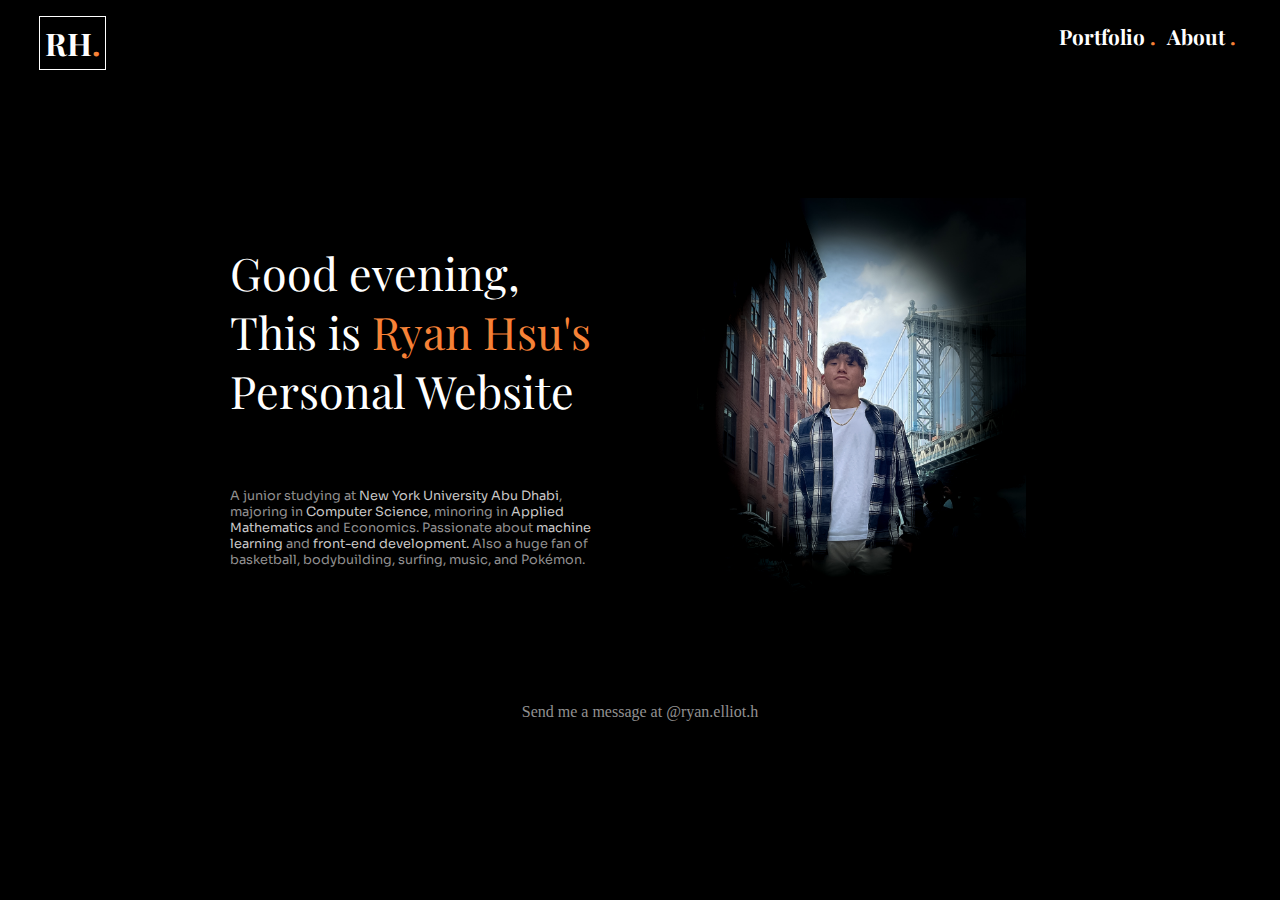
<file: index.html>
<!DOCTYPE html>
<head>
    <meta charset="utf-8">
    <title>Ryan Hsu</title>
    <meta name="viewport" content="width=device-width, initial-scale=1.0">
    <link rel="stylesheet" href="main.css">
    <style>
        @import url('https://fonts.googleapis.com/css2?family=Baloo+2&family=Courgette&family=DM+Serif+Display&family=PT+Sans+Caption&family=Playfair+Display:wght@500&family=Sora&display=swap');
    </style>
</head>
<body>
    <nav>
        <h1><a id="icon" href="index.html">RH<span class="orange">.</span></a></h1>
        <h1><a href="portfolio.html">Portfolio <span class="orange">.</span></a></h1>
        <h1><a href="about.html">About <span class="orange">.</span></a></h1>
    </nav>

    <main>
        <text class="home">
            <p id="welcome">
                <span id="greeting">Hello,</span><br>
                This is <span id="name">Ryan Hsu's</span><br>
                Personal Website
            </p>
            <p id="intro">
                A junior studying at <span class="highlight">New York University Abu Dhabi</span>, majoring in 
                <span class="highlight">Computer Science</span>, minoring in <span class="highlight">Applied 
                Mathematics</span> and Economics. Passionate about <span class="highlight">machine learning</span> and
                <span class="highlight">front-end development.</span> Also a huge fan of basketball, bodybuilding, surfing, music, and Pokémon.
            </p>
        </text>
        <img class="home" src="images/dumbo.jpg" alt="Ryan at DUMBO" width="80%" height="auto" 
        srcset="images/dumbo.jpg 553w, images/dumbo-2x.jpg 1105w" sizes="(max-width: 553px) 553px, (min-width: 554) 1105px"/>
    </main>

    <footer>
        Send me a message at <a style="color: #929191;" href="https://www.instagram.com/ryan.elliot.h/">@ryan.elliot.h</a>
    </footer>
    <script src="main.js"></script>
</body>
</file>
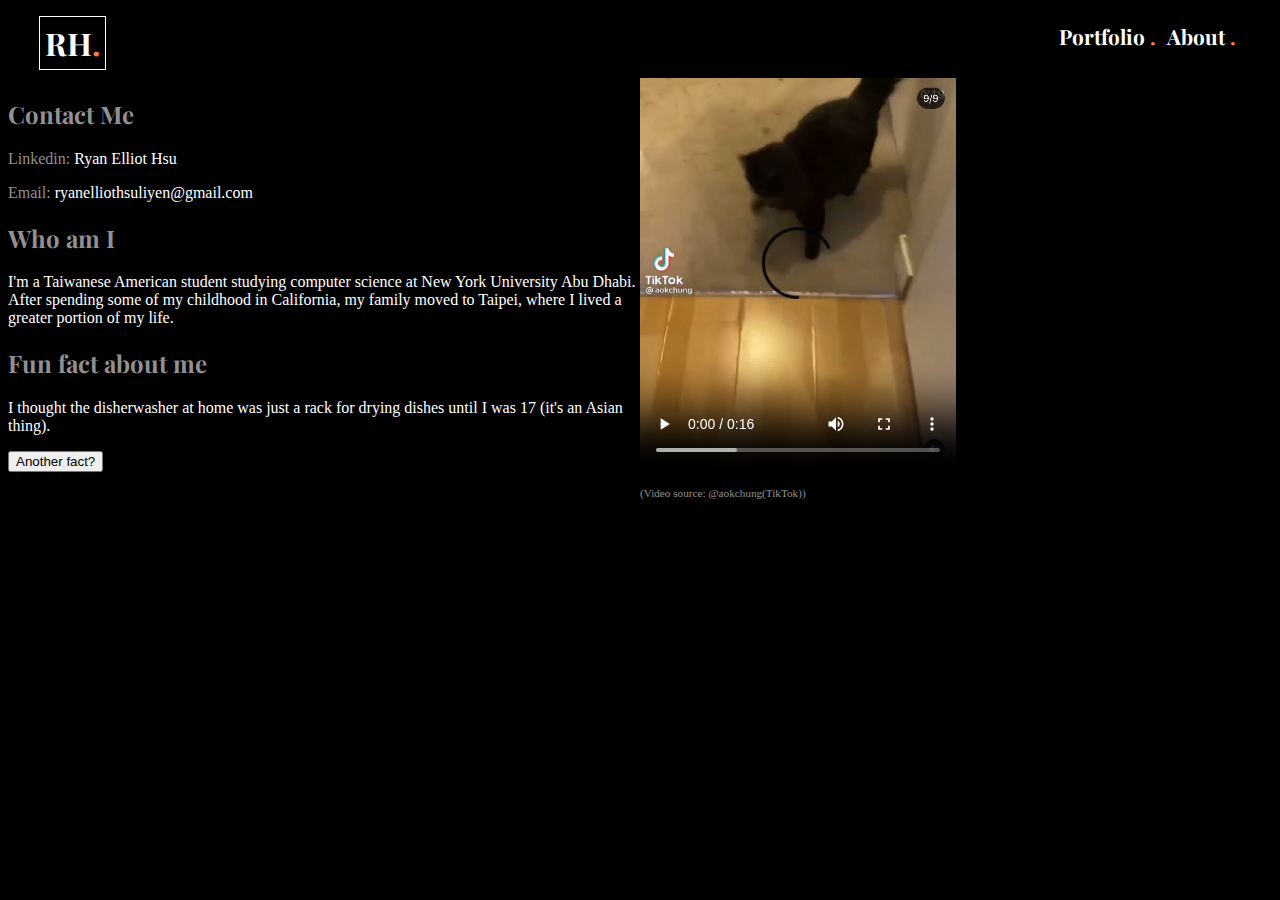
<file: about.html>
<!DOCTYPE html>
<head>
    <meta charset="utf-8">
    <title>Ryan Hsu | About.</title>
    <meta name="viewport" content="width=device-width, initial-scale=1.0">
    <link rel="stylesheet" href="main.css">
    <style>
        @import url('https://fonts.googleapis.com/css2?family=Baloo+2&family=Courgette&family=DM+Serif+Display&family=PT+Sans+Caption&family=Playfair+Display:wght@500&family=Sora&display=swap');
    </style>
</head>
<body>
    <nav>
        <h1><a id="icon" href="index.html">RH<span class="orange">.</span></a></h1>
        <h1><a href="portfolio.html">Portfolio <span class="orange">.</span></a></h1>
        <h1><a href="about.html">About <span class="orange">.</span></a></h1>
    </nav>
    <div class="row">
        <div>
            <h2>Contact Me</h2>
            <p class="contacts">Linkedin: <a href="https://www.linkedin.com/in/ryan-hsu-721879207/">Ryan Elliot Hsu</a></p>
            <p class="contacts">Email: <a href="mailto: ryanelliothsuliyen@gmail.com">ryanelliothsuliyen@gmail.com</a></p>
            <h2>Who am I</h2>
            <p style="color: white;">
                I'm a Taiwanese American student studying computer science at New York University Abu Dhabi. After spending some of
                my childhood in California, my family moved to Taipei, where I lived a greater portion of my life. 
            </p>
            <h2>Fun fact about me</h2>
            <p id="funfact" style="color: white;">I thought the disherwasher at home was just a rack for drying dishes until I was 17 (it's an Asian thing).</p>
            <button type="button">Another fact?</button>
        </div>
        <div>
            <video src="images/cat.mp4" width=50% height=auto controls>
                <p>Your browswer could not play this video.</p>
            </video>
            <p class="source">(Video source: @aokchung(TikTok))</p>
        </div>
    </div>
    <script src="about.js"></script>
</body>
</file>
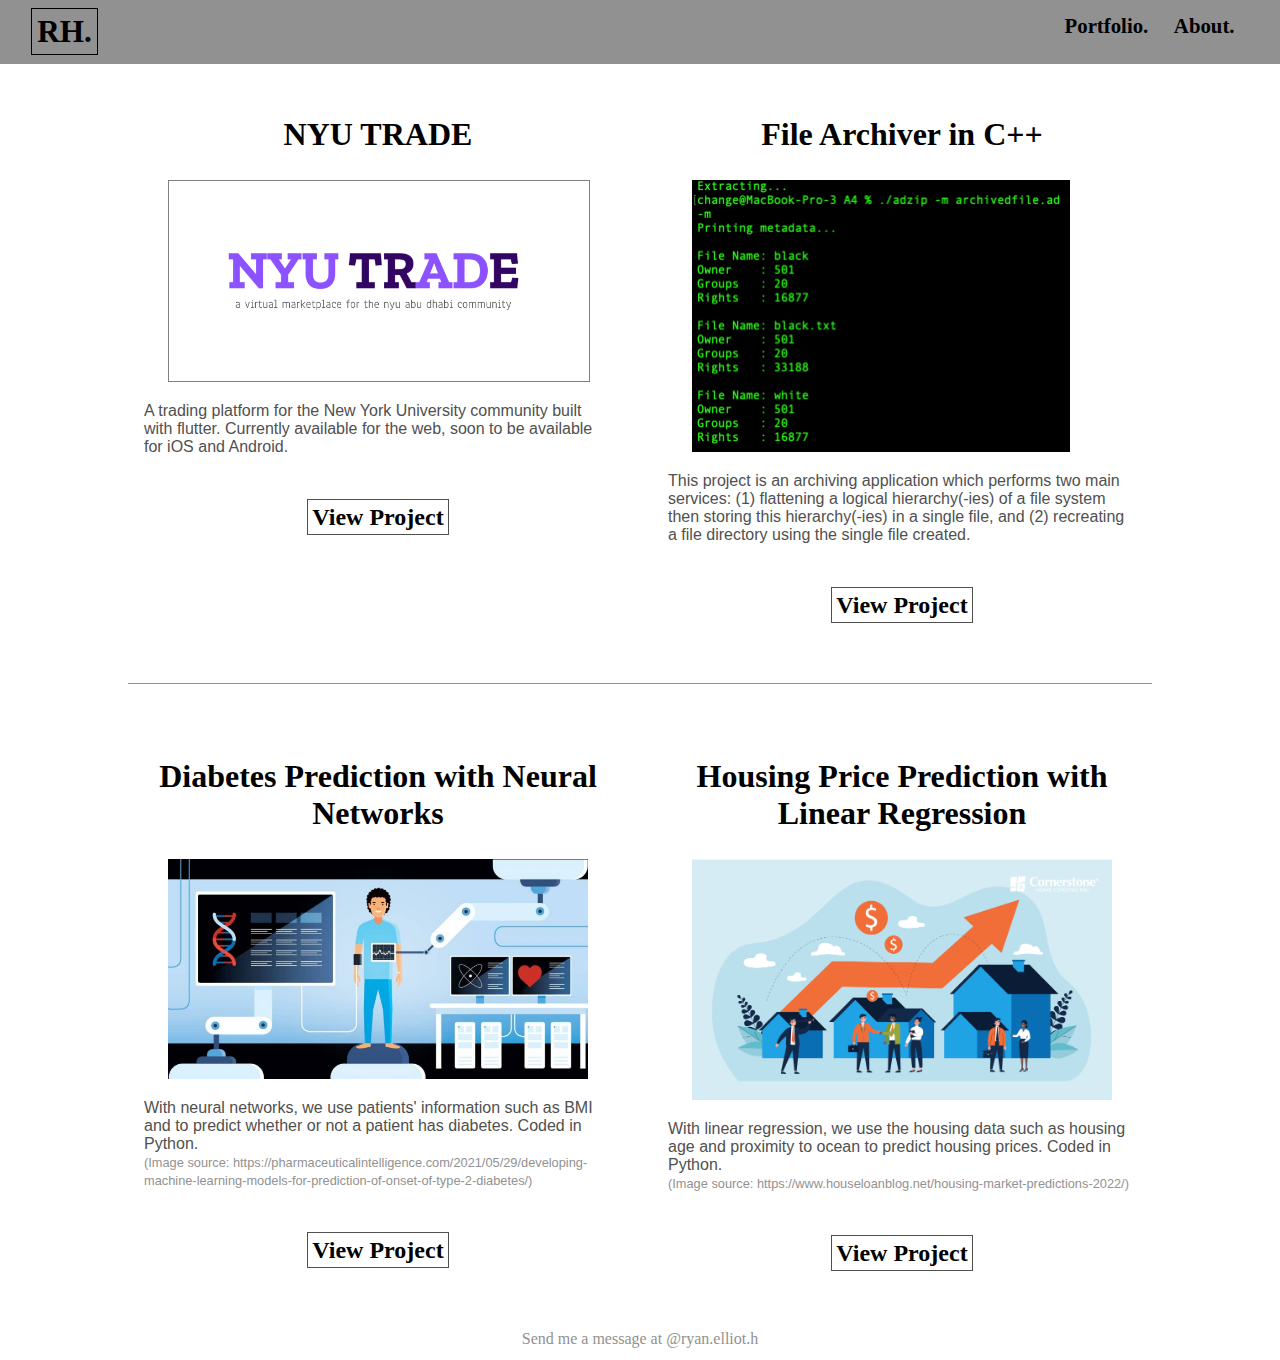
<file: portfolio.html>
<!DOCTYPE html>
<head>
    <meta charset="utf-8">
    <title>Ryan Hsu | Portfolio.</title>
    <meta name="viewport" content="width=device-width, initial-scale=1.0">
    <link rel="stylesheet" href="portfolio.css">
</head>
<body>
    <nav>
        <h1><a id="icon" href="index.html">RH.</a></h1> <!--placeholder-->
        <h1><a href="portfolio.html">Portfolio.</a></h1>
        <h1><a href="about.html">About.</a></h1>
    </nav>

    <div id="container">
        <div class="row">
            <div class="project">
                <h2>NYU TRADE</h2>
                <figure>
                    <img class="portimage" src="images/nyutrade-logo.png" alt="NYU TRADE Logo" width="100%" height="auto"
                    srcset="images/nyutrade-logo.png 751w, images/nyutrade-logo-2x.png 1502w" sizes="(max-width: 751px) 751px, (min-width: 752) 1502px"
                    style="border: 1px solid grey;"/>
                </figure>
                <p class="description">
                    A trading platform for the New York University community built with flutter. Currently available for the web,
                    soon to be available for iOS and Android.
                </p>
                <p class="vb"><a class="viewButton" href="https://github.com/SEGPFall2021/Course-Project">View Project</a></p>
                <hr class="mobile">
            </div>
            <div class="project">
                <h2>File Archiver in C++</h2>
                <figure>
                    <img class="portimage" src="images/archiver.png" alt="File Archiver Photo" width="90%" height="auto"
                    srcset="images/archiver.png 758w, images/archiver-2x.png 1516w" sizes="(max-width: 758px) 758px, (min-width: 759) 1516px"/>
                </figure>
                <p class="description">
                    This project is an archiving application which performs two main services: (1) flattening a logical 
                    hierarchy(-ies) of a file system then storing this hierarchy(-ies) in a single file, and (2) recreating 
                    a file directory using the single file created.
                </p>
                <p class="vb"><a class="viewButton" href="https://github.com/RyanElliotHsu/File-Archiver">View Project</a></p>
                <hr class="mobile">
            </div>
        </div>
        <hr class="web">
        <div class="row">
            <div class="project">
                <h2>Diabetes Prediction with Neural Networks</h2>
                <figure>
                    <img class="portimage" src="images/diabetes.jpeg" alt="Diabetes Prediction" width="100%" height="auto"
                    srcset="images/diabetes.jpeg 384w, images/diabetes-2x.jpeg 768w" sizes="(max-width: 384px) 384px, (min-width: 385) 768px"/>
                </figure>
                <p class="description">
                    With neural networks, we use patients' information such as BMI and  to predict whether or not a patient has diabetes. Coded in Python.<br>
                    <span style="color: #929191; font-size: 0.8em;">(Image source: https://pharmaceuticalintelligence.com/2021/05/29/developing-machine-learning-models-for-prediction-of-onset-of-type-2-diabetes/)</span>
                </p>
                <p class="vb"><a class="viewButton" href="https://github.com/RyanElliotHsu/Diabtes-Prediction-Neural-Networks">View Project</a></p>
                <hr class="mobile">
            </div>
            <div class="project">
                <h2>Housing Price Prediction with Linear Regression</h2>
                <figure>
                    <img class="portimage" src="images/housing.jpeg" alt="Housing Prediction" width="100%" height="auto"
                    srcset="images/housing.jpeg 1000w, images/housing-2x.jpeg 2000w" sizes="(max-width: 1000px) 1000px, (min-width: 1001) 2000px"/>
                </figure>
                <p class="description">
                    With linear regression, we use the housing data such as housing age and proximity to ocean to predict housing prices. Coded in Python.<br>
                    <span style="color: #929191; font-size: 0.8em;">(Image source: https://www.houseloanblog.net/housing-market-predictions-2022/)</span>
                </p>
                <p class="vb"><a class="viewButton" href="https://github.com/RyanElliotHsu/Housing-Prediction">View Project</a></p>
                <hr class="mobile">
            </div>
        </div>
    </div>
    <footer>
        Send me a message at <a style="color: #929191;" href="https://www.instagram.com/ryan.elliot.h/">@ryan.elliot.h</a>
    </footer>
    <script src="main.js"></script>
</body>
</file>
<file: main.css>
body {
    background-color: black;
}

nav {
    display: grid;
    grid-template-columns: 10fr 1fr 1fr;
    gap: 0.2em;
}

h1 {
    font-family: 'Playfair Display', serif;
    font-size: 1.3em;
    color: white;
}

#icon {
    padding: 5px;
    border: 1px solid white;
}

.orange {
    color: black;
}

.home {
    color: white;
    display: grid;
    gap: 2m;
    margin: 2em;
}

footer {
    color: #929191;
    position: relative;
    bottom: 1px;
    width: 100%;
    text-align: center;
    margin-top: 5em;
}

a:link, a:visited {
    color: white;
    text-decoration: none;
}

a:hover, a:active {
    color:#F78237
}

#welcome {
    font-family: 'Playfair Display', serif;
    font-size: 2.8em;
}

#name {
    color: #F78237;
}

#intro {
    color: #929191;
    font-family: 'Sora', sans-serif;
    font-size: 0.8em;
}

.highlight {
    color: #CAC8C8;
}

h2 {
    font-family: 'Playfair Display', serif;
    font-size: 1.5em;
    color: #929191;
}

.contacts {
    color: #929191;
}

.source {
    font-size: 0.7em;
    color: #929191;
}

/* media queries */
@media (min-width: 60em) {
    text{
        display: flex;
        flex-direction: row;
    }

    main {
        margin-top: 7%;
        margin-left: 15%;
        margin-right: 15%;
        display: grid;
        grid-template-columns: 1fr 1fr;
    }

    #icon {
        font-size: 1.5em;
        margin-left: 1em;
    }

    .orange {
        color: #F78237;
    }
    
    .row {
        display: grid;
        grid-template-columns: 1fr 1fr;
    }
}
</file>
<file: portfolio.css>
body {
    margin: 0;
    background-color: white;
}

nav {
    margin: 0;
    background-color: #929191;
    display: grid;
    grid-template-columns: 10fr 1fr 1fr;
    gap: 0.2em;
}

h1 {
    font-family: 'Playfair Display', serif;
    font-size: 1.3em;
    color: black;
}

h2 {
    font-size: 2em;
    text-align: center;
}

#icon {
    padding: 5px;
    border: 1px solid black;
}

footer {
    color: #929191;
    position: absolute;
    bottom: 1px;
    width: 100%;
    text-align: center;
}

a:link, a:visited {
    color: black;
    text-decoration: none;
}

a:hover, a:active {
    color:#F78237
}

.project {
    align-items: center;
}

#container {
    background-color: white;
}

.description {
    margin: 1em;
    color: #505050;
    font-family: 'Sora', sans-serif;
    text-align: none;
}

.viewButton {
    font-size: 1.5em;
    font-weight: bold;
    padding: 4px;
    border: 1px solid #505050;
    align-content: center;
}

.vb {
    text-align: center;
    margin-top: 3em;
}

.mobile {
    margin-top: 3em;
    margin-bottom: 3em;
    border-top: 1px solid #929191;
}

.web {
    border: none;
    background-color: none;
}

footer {
    color: #929191;
    position: relative;
    bottom: 1px;
    width: 100%;
    text-align: center;
    margin-top: 3em;
    margin-bottom: 0.7em;
}

.portimage {
    transition: opacity 500ms;
}

/* media queries */
@media (min-width: 60em) {
    #container {
        margin-left: 10%;
        margin-right: 10%;
        margin-top: 2%;
    }

    #icon {
        font-size: 1.5em;
        margin-left: 1em;
    }

    .row {
        display: grid;
        grid-template-columns: 1fr 1fr;
        gap: 1.5em;
    }

    .mobile {
        margin: 0;
        border: none;
    }

    .web {
        margin-top: 3em;
        margin-bottom: 3em;
        border-top: 1px solid #929191;
    }
}
</file>
